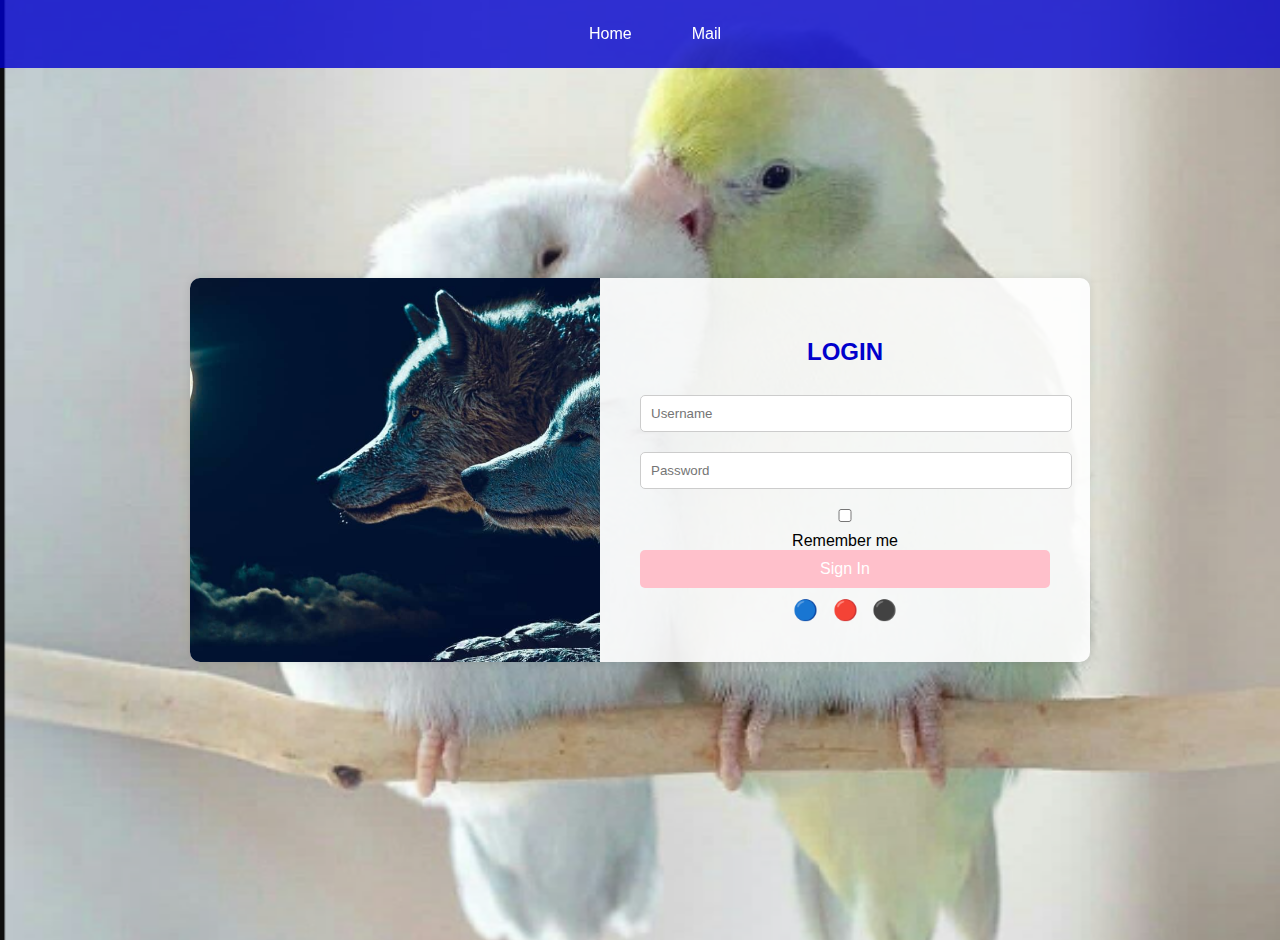
<file: index.html>
<!DOCTYPE html>
<html lang="en">
<head>
    <meta charset="UTF-8">
    <meta name="viewport" content="width=device-width, initial-scale=1.0">
    <title>Login</title>
    <style>
        body {
            font-family: Arial, sans-serif;
            background-image: url('7.png');
            background-size: cover;
            background-position: center;
            margin: 0;
            padding: 0;
            color: white;
        }
        .navbar {
            background-color: rgba(0, 0, 204, 0.8);
            padding: 15px;
            text-align: center;
            display: flex;
            justify-content: center;
            gap: 20px;
            position: fixed;
            width: 100%;
            top: 0;
            left: 0;
        }
        .navbar a {
            color: white;
            text-decoration: none;
            padding: 10px 20px;
            display: inline-block;
            transition: background-color 0.3s ease, color 0.3s ease;
        }
        .navbar a:hover {
            background-color: red;
            color: white;
            border-radius: 5px;
        }
        .home-container {
            display: flex;
            align-items: center;
            justify-content: center;
            height: 100vh;
            padding: 20px;
        }
        .login-box {
            display: flex;
            background: rgba(255, 255, 255, 0.9);
            border-radius: 10px;
            box-shadow: 0px 0px 10px rgba(0, 0, 0, 0.1);
            overflow: hidden;
            max-width: 900px;
            width: 100%;
        }
        .login-image {
            flex: 1;
            background: url('8.png') no-repeat center center/cover;
        }
        .login-form {
            flex: 1;
            padding: 40px;
            text-align: center;
            color: black;
        }
        .login-form h2 {
            color: #0000cc;
        }
        .login-form input {
            width: 100%;
            padding: 10px;
            margin: 10px 0;
            border: 1px solid #ccc;
            border-radius: 5px;
        }
        .login-form button {
            width: 100%;
            padding: 10px;
            background: pink;
            border: none;
            color: white;
            font-size: 16px;
            border-radius: 5px;
            cursor: pointer;
            transition: background 0.3s ease;
        }
        .login-form button:hover {
            background: red;
        }
        .social-login {
            margin-top: 10px;
        }
        .social-login a {
            margin: 0 5px;
            text-decoration: none;
            font-size: 20px;
        }
        @media (max-width: 768px) {
            .login-box {
                flex-direction: column;
            }
            .login-image {
                height: 200px;
            }
        }
    </style>
    <script>
        function validateLogin(event) {
            event.preventDefault(); // Prevent form submission
            var username = document.getElementById("username").value.trim();
            var password = document.getElementById("password").value.trim();
            
            if (username === "SE" && password === "love") {
                localStorage.setItem("loggedIn", "true");
                window.location.href = "home.html"; // Redirects to new home page
            } else {
                alert("Invalid credentials. Please try again.");
            }
        }
    </script>
</head>
<body>
    <div class="navbar">
        <a href="index.html">Home</a>
        
        <a href="test.html">Mail</a>
    </div>
    
    <div class="home-container">
        <div class="login-box">
            <div class="login-image"></div>
            <div class="login-form">
                <h2>LOGIN</h2>
                <form onsubmit="validateLogin(event)">
                    <input type="text" id="username" placeholder="Username">
                    <input type="password" id="password" placeholder="Password">
                    <div>
                        <input type="checkbox"> Remember me
                    </div>
                    <button type="submit">Sign In</button>
                </form>
                
               <div class="social-login">
                    <a href="#">🔵</a>
                    <a href="#">🔴</a>
                    <a href="#">⚫</a>
                </div>
            </div>
        </div>
    </div>
</body>
</html>
</file>
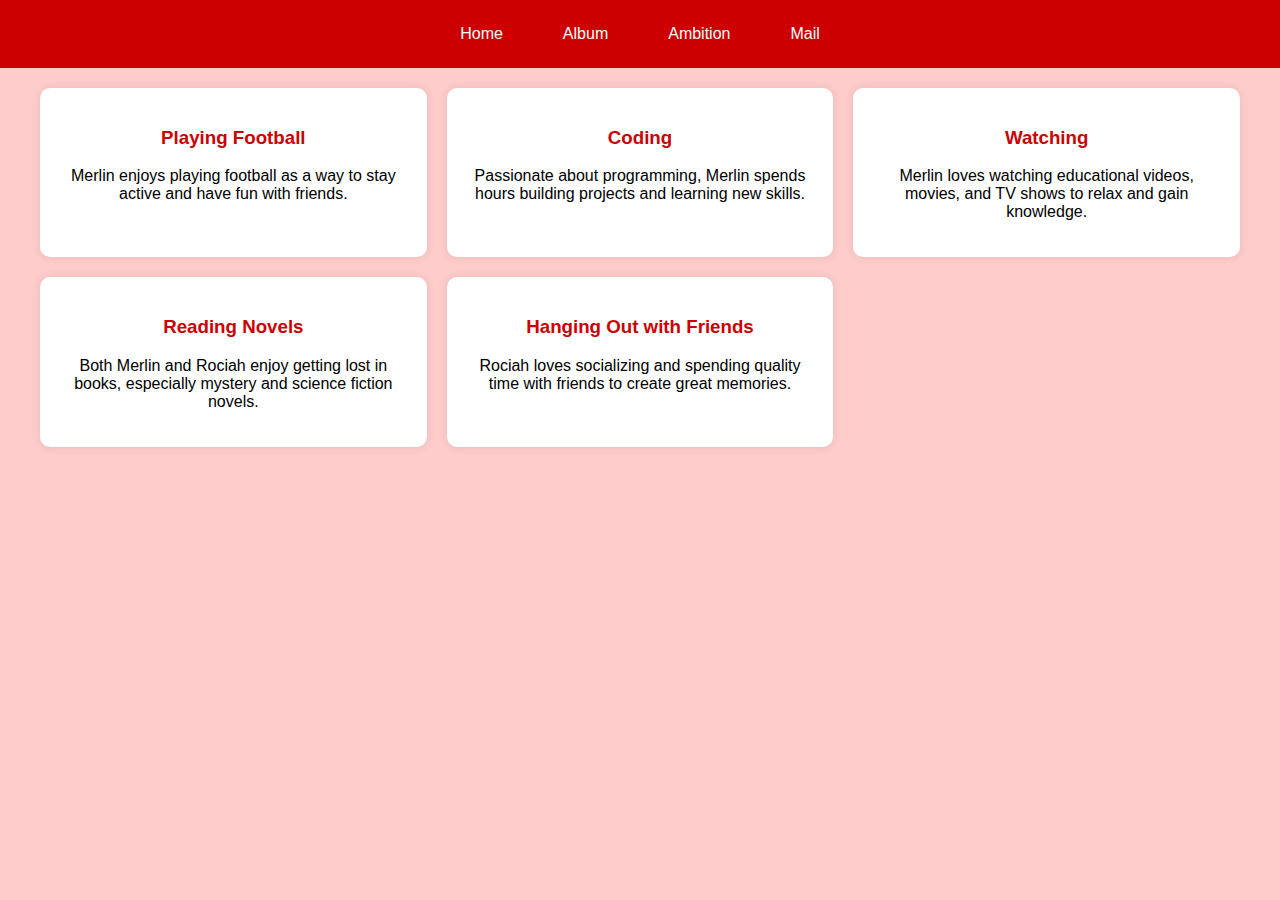
<file: hobbies.html>
<!DOCTYPE html>
<html lang="en">
<head>
    <meta charset="UTF-8">
    <meta name="viewport" content="width=device-width, initial-scale=1.0">
    <title>Personal Interests</title>
    <style>
        body {
            font-family: Arial, sans-serif;
            background-color: #ffcccc;
            margin: 0;
            padding: 0;
            color: white;
        }
        .navbar {
            background-color: #cc0000;
            padding: 15px;
            text-align: center;
            display: flex;
            justify-content: center;
            gap: 20px;
        }
        .navbar a {
            color: white;
            text-decoration: none;
            padding: 10px 20px;
            display: inline-block;
            transition: background-color 0.3s ease, color 0.3s ease;
        }
        .navbar a:hover {
            background-color: blue;
            color: white;
            border-radius: 5px;
        }
        .container {
            display: grid;
            grid-template-columns: repeat(auto-fit, minmax(300px, 1fr));
            gap: 20px;
            padding: 20px;
            max-width: 1200px;
            margin: auto;
        }
        .card {
            background: white;
            color: black;
            padding: 20px;
            border-radius: 10px;
            box-shadow: 0px 0px 10px rgba(0, 0, 0, 0.1);
            text-align: center;
        }
        h2, h3 {
            color: #cc0000;
        }
        @media (max-width: 768px) {
            .navbar {
                flex-direction: column;
            }
            .container {
                grid-template-columns: 1fr;
                padding: 10px;
            }
        }
    </style>
</head>
<body>
    <div class="navbar">
        <a href="home.html">Home</a>
        <a href="album.html">Album</a>
        <a href="ambition.html">Ambition</a>
        <a href="test.html">Mail</a>
    </div>
    
    <div class="container">
        <div class="card">
            <h3>Playing Football</h3>
            <p>Merlin enjoys playing football as a way to stay active and have fun with friends.</p>
        </div>
        <div class="card">
            <h3>Coding</h3>
            <p>Passionate about programming, Merlin spends hours building projects and learning new skills.</p>
        </div>
        <div class="card">
            <h3>Watching</h3>
            <p>Merlin loves watching educational videos, movies, and TV shows to relax and gain knowledge.</p>
        </div>
        <div class="card">
            <h3>Reading Novels</h3>
            <p>Both Merlin and Rociah enjoy getting lost in books, especially mystery and science fiction novels.</p>
        </div>
        <div class="card">
            <h3>Hanging Out with Friends</h3>
            <p>Rociah loves socializing and spending quality time with friends to create great memories.</p>
        </div>
    </div>
</body>
</html>
</file>
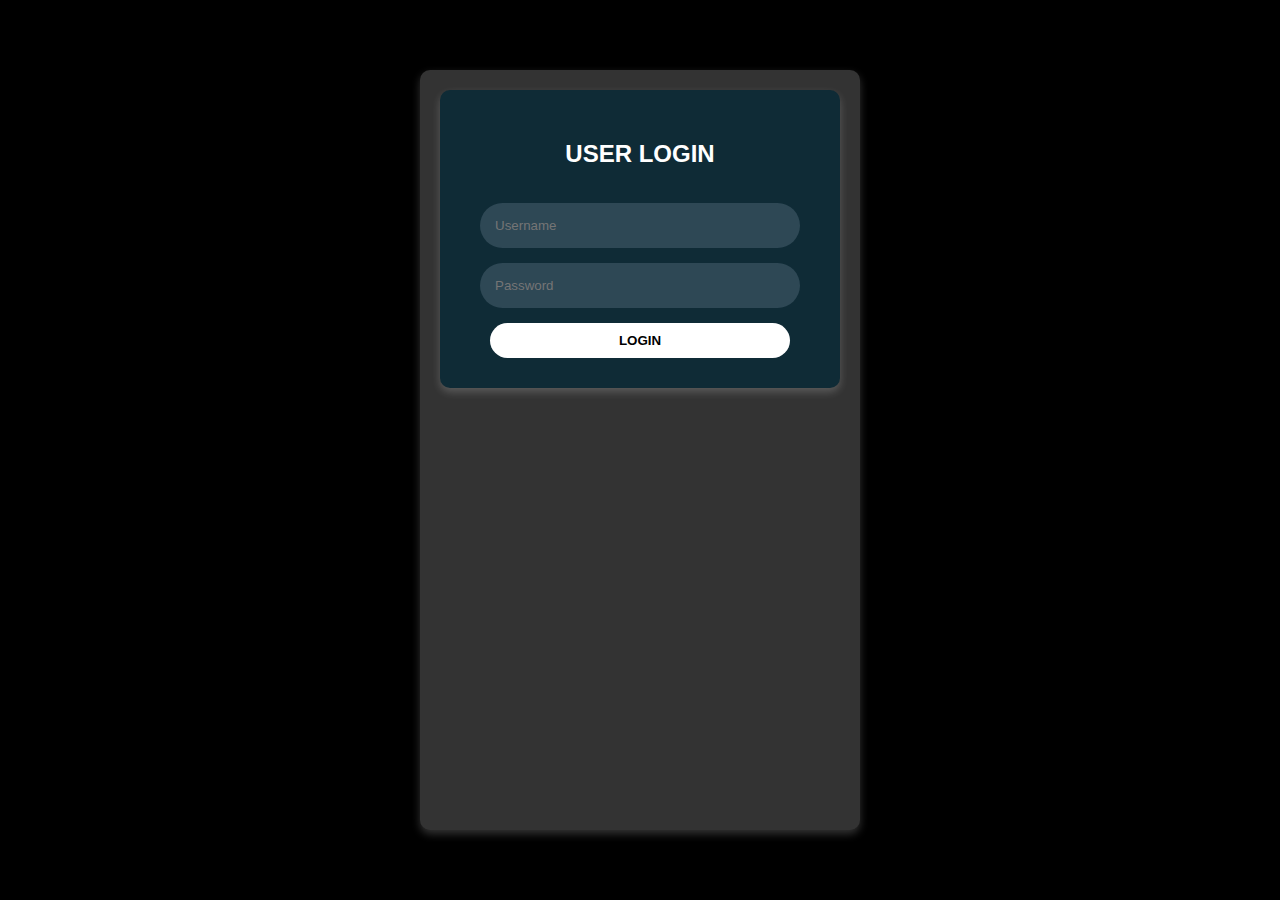
<file: test.html>
<!DOCTYPE html>
<html lang="en">
<head>
    <meta charset="UTF-8">
    <meta name="viewport" content="width=device-width, initial-scale=1.0">
    <title>Simple Mail System</title>
    <link rel="stylesheet" href="test.css">
</head>
<body>
    

    <div class="container">
        <div class="login-box" id="loginBox">
            <h2>USER LOGIN</h2>
            <div class="input-container">
                <input type="text" id="username" placeholder="Username">
            </div>
            <div class="input-container">
                <input type="password" id="password" placeholder="Password">
            </div>
            <button class="login-button" onclick="login()">LOGIN</button>
        </div>
        <div class="message-box" id="messageBox"></div>
        <div class="input-box" id="chatBox">
            <input type="text" id="messageInput" placeholder="Type your message...">
            <button class="send-btn" onclick="sendMessage()">Send</button>
        </div>
    </div>
    
    <script src="test.js"></script>
</body>
</html>
</file>
<file: test.css>
body {
    font-family: Arial, sans-serif;
    margin: 0;
    display: flex;
    justify-content: center;
    align-items: center;
    height: 100vh;
    background-color: black;
    color: white;
}
.navbar {
    background-color: #cc0000;
    padding: 15px;
    text-align: center;
    display: flex;
    justify-content: center;
    gap: 20px;}
.container {
    max-width: 400px;
    width: 100%;
    height: 80vh;
    display: flex;
    flex-direction: column;
    justify-content: space-between;
    background: #333;
    padding: 20px;
    border-radius: 10px;
    box-shadow: 0 4px 8px rgba(255, 255, 255, 0.2);
}
.login-box {
    display: flex;
    flex-direction: column;
    align-items: center;
    gap: 15px;
    background: #0f2b36;
    padding: 30px;
    border-radius: 10px;
    box-shadow: 0 4px 8px rgba(255, 255, 255, 0.2);
}
.input-container {
    display: flex;
    align-items: center;
    background: #2e4855;
    padding: 10px;
    border-radius: 25px;
    width: 100%;
    max-width: 300px;
}
.input-container input {
    border: none;
    background: transparent;
    outline: none;
    color: white;
    width: 100%;
    padding: 5px;
}
.login-button {
    background: white;
    color: black;
    padding: 10px 20px;
    border: none;
    border-radius: 25px;
    font-weight: bold;
    cursor: pointer;
    width: 100%;
    max-width: 300px;
}
.message-box {
    border: 1px solid #ccc;
    padding: 10px;
    height: 60%;
    overflow-y: auto;
    margin-bottom: 10px;
    background: linear-gradient(135deg, #ff758c, #ff7eb3);
    color: black;
    display: none;
    border-radius: 10px;
}
.message {
    display: flex;
    align-items: center;
    background: rgba(255, 255, 255, 0.3);
    padding: 10px;
    border-radius: 10px;
    margin: 5px 0;
}
.profile-pic {
    width: 40px;
    height: 40px;
    border-radius: 50%;
    background: white;
    margin-right: 10px;
}
.message-content {
    flex: 1;
}
.message-time {
    font-size: 12px;
    opacity: 0.7;
}
.delete-btn {
    background: red;
    color: white;
    border: none;
    padding: 5px;
    cursor: pointer;
}
.input-box {
    display: none;
    flex-direction: column;
    background: linear-gradient(135deg, #ff758c, #ff7eb3);
    padding: 10px;
    border-radius: 10px;
}
.input-box input {
    width: 100%;
    padding: 10px;
    border-radius: 10px;
    border: none;
    outline: none;
}
.send-btn {
    background: white;
    color: black;
    padding: 10px;
    border: none;
    border-radius: 10px;
    cursor: pointer;
    margin-top: 5px;
}
</file>
